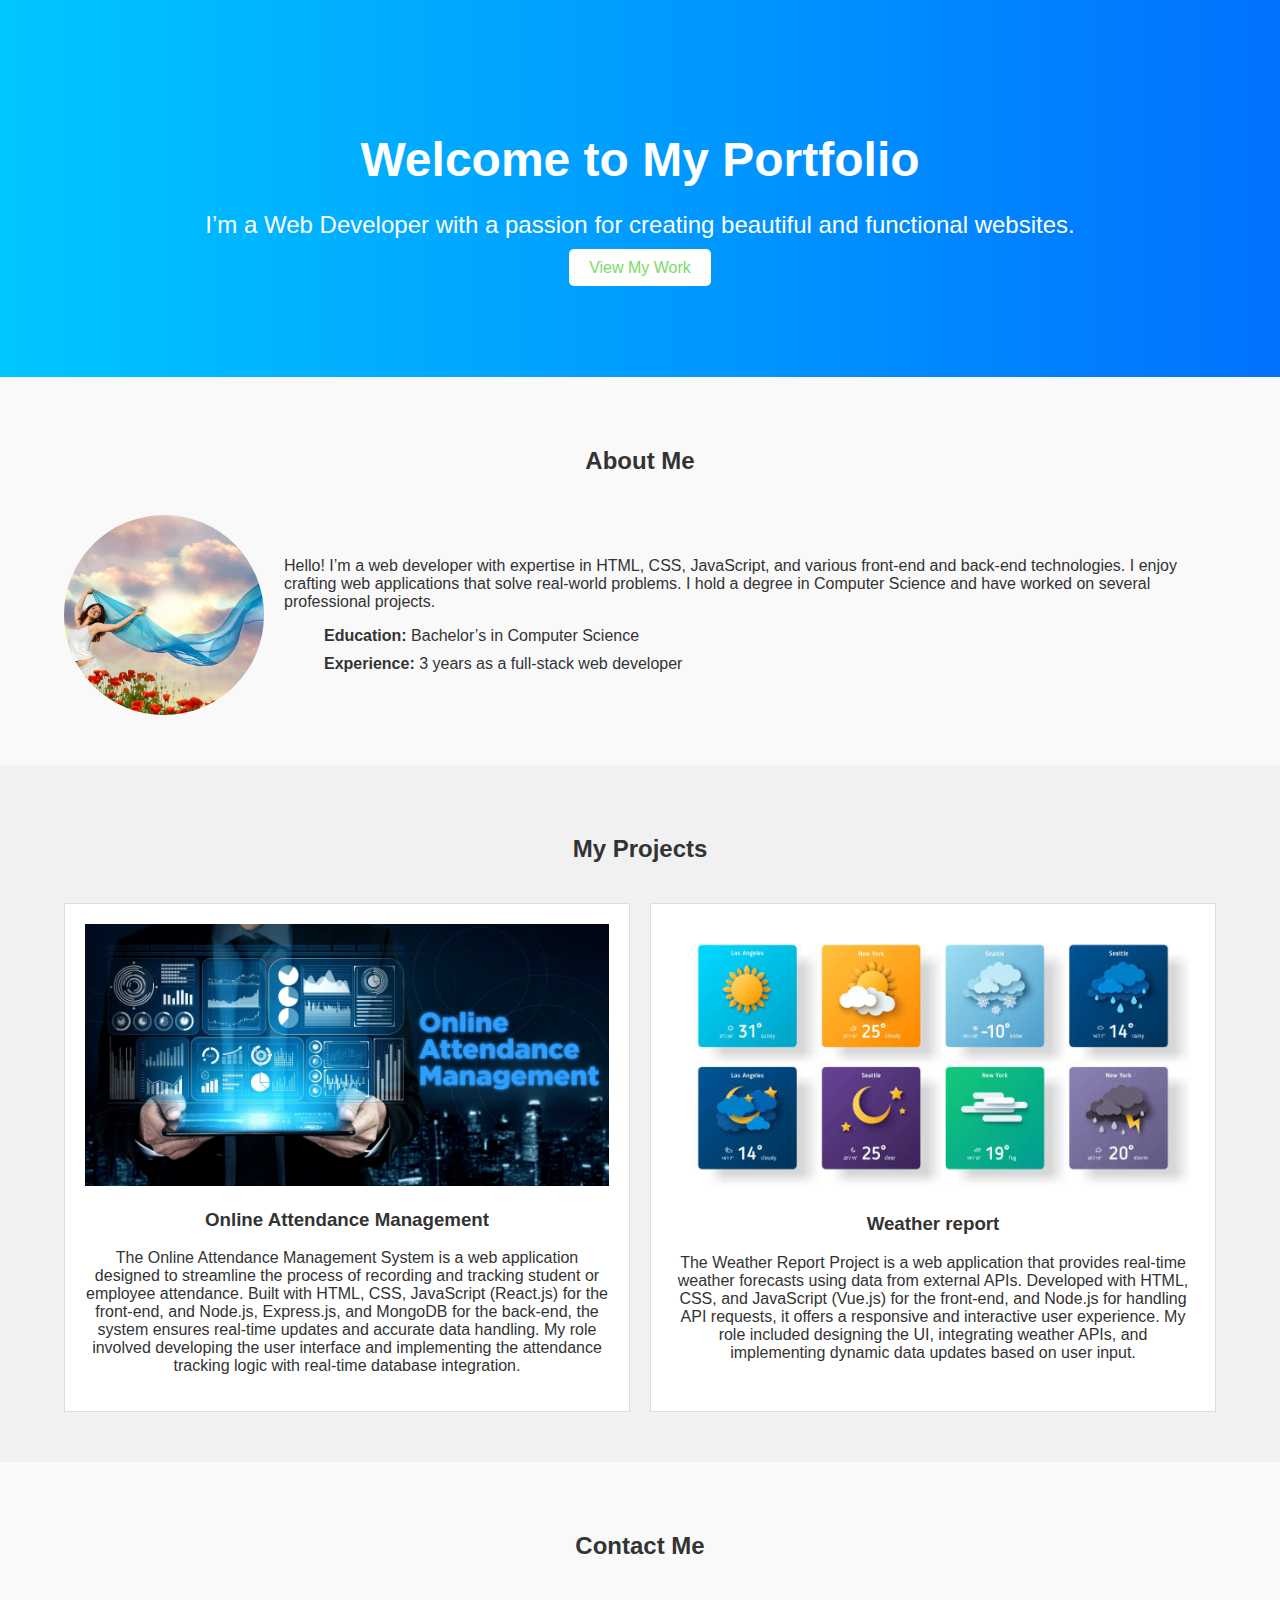
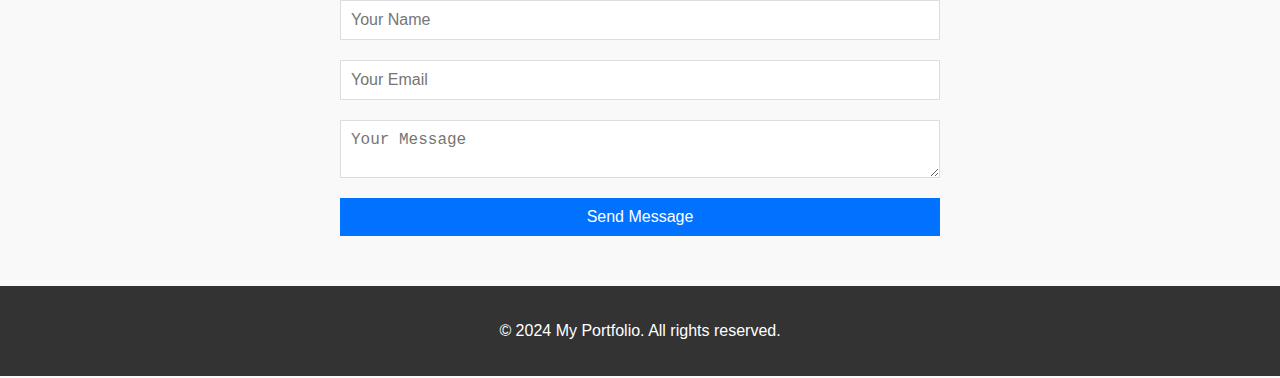
<file: index.html>
<!DOCTYPE html>
<html lang="en">
<head>
  <meta charset="UTF-8">
  <meta name="viewport" content="width=device-width, initial-scale=1.0">
  <title>My Portfolio</title>
  <link rel="stylesheet" href="style.css">
</head>
<body>
  <!-- Header Section -->
  <header>
    <div class="container">
      <h1>Welcome to My Portfolio</h1>
      <p>I’m a Web Developer with a passion for creating beautiful and functional websites.</p>
      <a href="#projects" class="btn">View My Work</a>
    </div>
  </header>

  <!-- About Me Section -->
  <section id="about">
    <div class="container">
      <h2>About Me</h2>
      <div class="about-content">
        <img src="profile.jpg" alt="My Photo" class="profile-pic">
        <div class="about-text">
          <p>Hello! I’m a web developer with expertise in HTML, CSS, JavaScript, and various front-end and back-end technologies. I enjoy crafting web applications that solve real-world problems. I hold a degree in Computer Science and have worked on several professional projects.</p>
          <ul>
            <li><strong>Education:</strong> Bachelor’s in Computer Science</li>
            <li><strong>Experience:</strong> 3 years as a full-stack web developer</li>
          </ul>
        </div>
      </div>
    </div>
  </section>

  <!-- Projects Section -->
  <section id="projects">
    <div class="container">
      <h2>My Projects</h2>
      <div class="project-grid">
        <!-- Project 1 -->
        <div class="project">
          <img src="online.webp" alt="Project 1">
          <h3>Online Attendance Management</h3>
          <p>The Online Attendance Management System is a web application designed to streamline the process of recording and tracking student or employee attendance. Built with HTML, CSS, JavaScript (React.js) for the front-end, and Node.js, Express.js, and MongoDB for the back-end, the system ensures real-time updates and accurate data handling. My role involved developing the user interface and implementing the attendance tracking logic with real-time database integration.</p>
        </div>
        <!-- Project 2 -->
        <div class="project">
          <img src="weather.jpg" alt="Project 2">
          <h3>Weather report</h3>
          <p>The Weather Report Project is a web application that provides real-time weather forecasts using data from external APIs. Developed with HTML, CSS, and JavaScript (Vue.js) for the front-end, and Node.js for handling API requests, it offers a responsive and interactive user experience. My role included designing the UI, integrating weather APIs, and implementing dynamic data updates based on user input.</p>
        </div>
        <!-- Add more projects as needed -->
      </div>
    </div>
  </section>

  <!-- Contact Section -->
  <section id="contact">
    <div class="container">
      <h2>Contact Me</h2>
      <form id="contact-form">
        <input type="text" name="name" placeholder="Your Name" required>
        <input type="email" name="email" placeholder="Your Email" required>
        <textarea name="message" placeholder="Your Message" required></textarea>
        <button type="submit">Send Message</button>
      </form>
    </div>
  </section>

  <!-- Footer -->
  <footer>
    <div class="container">
      <p>&copy; 2024 My Portfolio. All rights reserved.</p>
    </div>
  </footer>

  <script src="script.js"></script>
</body>
</html>
</file>
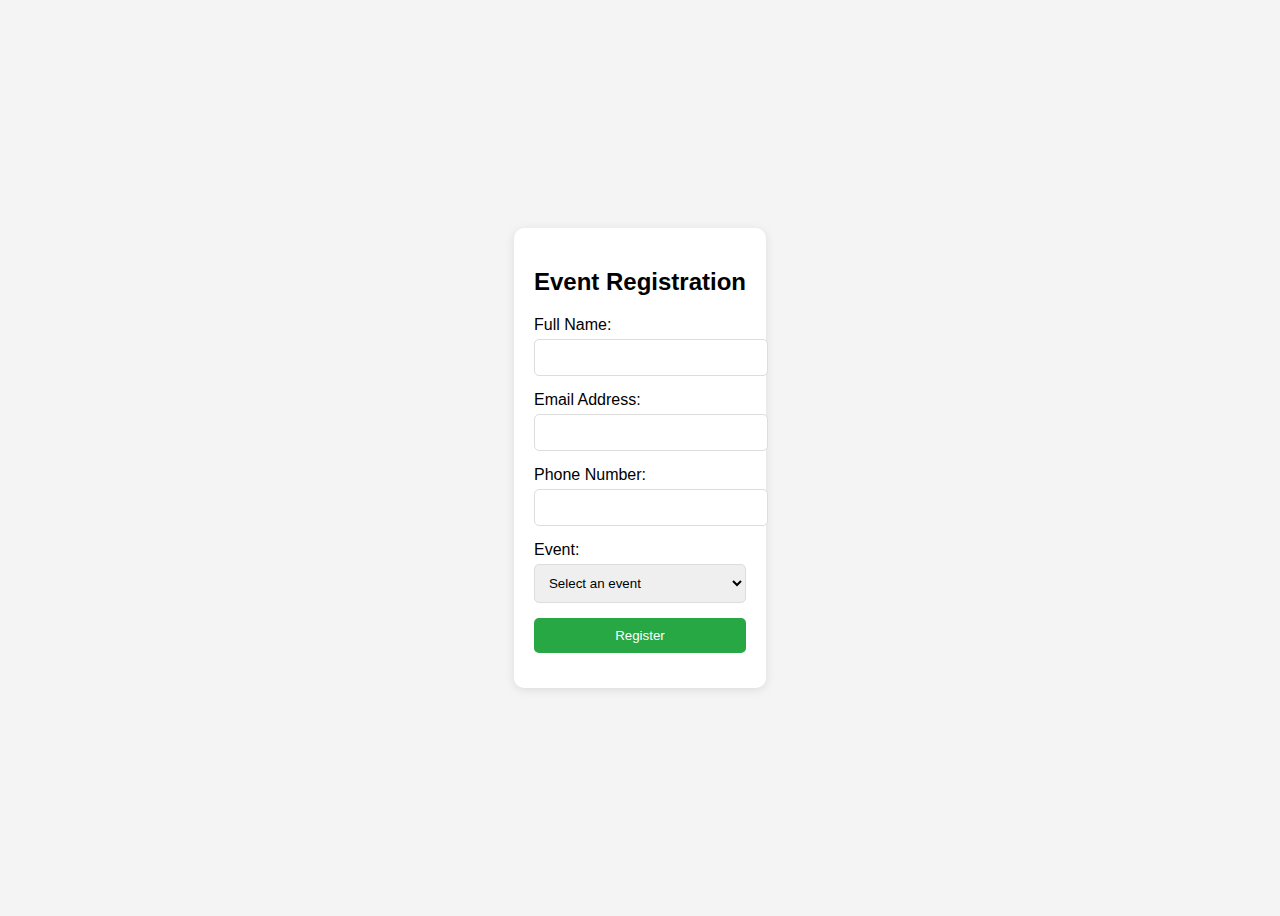
<file: registration.html>
<!DOCTYPE html>
<html lang="en">
<head>
    <meta charset="UTF-8">
    <meta name="viewport" content="width=device-width, initial-scale=1.0">
    <title>Event Registration Form</title>
    <style>
        body {
            font-family: Arial, sans-serif;
            background-color: #f4f4f4;
            display: flex;
            justify-content: center;
            align-items: center;
            height: 100vh;
        }
        .form-container {
            background-color: #fff;
            padding: 20px;
            border-radius: 10px;
            box-shadow: 0 2px 10px rgba(0, 0, 0, 0.1);
        }
        h2 {
            text-align: center;
        }
        .form-group {
            margin-bottom: 15px;
        }
        .form-group label {
            display: block;
            margin-bottom: 5px;
        }
        .form-group input, .form-group select {
            width: 100%;
            padding: 10px;
            border-radius: 5px;
            border: 1px solid #ddd;
        }
        .form-group input[type="submit"] {
            background-color: #28a745;
            color: white;
            border: none;
            cursor: pointer;
        }
        .form-group input[type="submit"]:hover {
            background-color: #218838;
        }
    </style>
</head>
<body>

    <div class="form-container">
        <h2>Event Registration</h2>
        <form id="registrationForm" onsubmit="return validateForm()">
            <div class="form-group">
                <label for="name">Full Name:</label>
                <input type="text" id="name" name="name" required>
            </div>

            <div class="form-group">
                <label for="email">Email Address:</label>
                <input type="email" id="email" name="email" required>
            </div>

            <div class="form-group">
                <label for="phone">Phone Number:</label>
                <input type="tel" id="phone" name="phone" required>
            </div>

            <div class="form-group">
                <label for="event">Event:</label>
                <select id="event" name="event" required>
                    <option value="">Select an event</option>
                    <option value="workshop">Workshop</option>
                    <option value="seminar">Seminar</option>
                    <option value="webinar">Webinar</option>
                </select>
            </div>

            <div class="form-group">
                <input type="submit" value="Register">
            </div>
        </form>
    </div>

    <script>
        function validateForm() {
            var name = document.getElementById("name").value;
            var email = document.getElementById("email").value;
            var phone = document.getElementById("phone").value;
            var event = document.getElementById("event").value;

            if (name === "" || email === "" || phone === "" || event === "") {
                alert("All fields must be filled out");
                return false;
            }

            alert("Registration Successful!");
            return true;
        }
    </script>

</body>
</html>
</file>
<file: style.css>
/* General Styles */
body {
    font-family: 'Arial', sans-serif;
    margin: 0;
    padding: 0;
    box-sizing: border-box;
    background-color: #f9f9f9;
    color: #333;
  }
  
  .container {
    width: 90%;
    max-width: 1200px;
    margin: 0 auto;
  }
  
  /* Header Section */
  header {
    background: linear-gradient(to right, #00c6ff, #0072ff);
    color: white;
    padding: 100px 0;
    text-align: center;
  }
  
  header h1 {
    font-size: 3rem;
    margin-bottom: 10px;
  }
  
  header p {
    font-size: 1.5rem;
    margin-bottom: 20px;
  }
  
  header .btn {
    background-color: white;
    color: #78db66;
    padding: 10px 20px;
    text-decoration: none;
    font-size: 1rem;
    border-radius: 5px;
    transition: background 0.3s;
  }
  
  header .btn:hover {
    background-color: #070606;
  }
  
  /* About Me Section */
  #about {
    padding: 50px 0;
  }
  
  #about h2 {
    text-align: center;
    margin-bottom: 40px;
  }
  
  .about-content {
    display: flex;
    align-items: center;
    justify-content: space-between;
  }
  
  .about-text {
    flex: 1;
    margin-left: 20px;
  }
  
  .profile-pic {
    width: 200px;
    height: 200px;
    border-radius: 50%;
    object-fit: cover;
  }
  
  ul {
    list-style: none;
  }
  
  ul li {
    margin-bottom: 10px;
  }
  
  /* Projects Section */
  #projects {
    padding: 50px 0;
    background-color: #f1f1f1;
  }
  
  #projects h2 {
    text-align: center;
    margin-bottom: 40px;
  }
  
  .project-grid {
    display: grid;
    grid-template-columns: repeat(2, 1fr);
    gap: 20px;
  }
  
  .project {
    background-color: white;
    padding: 20px;
    border: 1px solid #ddd;
    text-align: center;
  }
  
  .project img {
    max-width: 100%;
    height: auto;
  }
  
  /* Contact Section */
  #contact {
    padding: 50px 0;
  }
  
  #contact h2 {
    text-align: center;
    margin-bottom: 40px;
  }
  
  #contact-form {
    display: flex;
    flex-direction: column;
    max-width: 600px;
    margin: 0 auto;
  }
  
  #contact-form input, #contact-form textarea {
    padding: 10px;
    margin-bottom: 20px;
    border: 1px solid #ddd;
    font-size: 1rem;
  }
  
  #contact-form button {
    padding: 10px 20px;
    background-color: #0072ff;
    color: white;
    border: none;
    cursor: pointer;
    font-size: 1rem;
  }
  
  #contact-form button:hover {
    background-color: #7caddd;
  }
  
  /* Footer */
  footer {
    text-align: center;
    padding: 20px;
    background-color: #333;
    color: white;
  }
</file>
